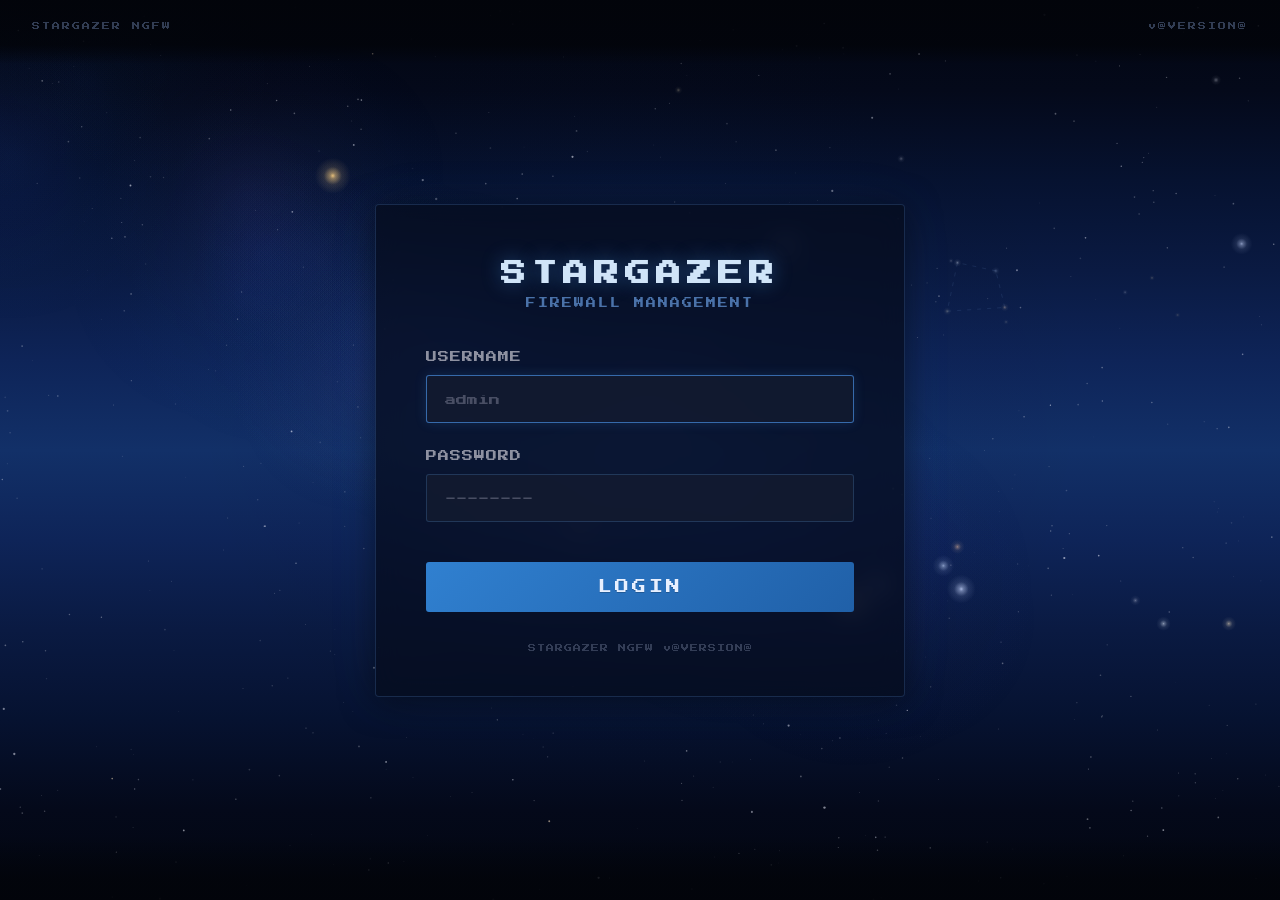
<file: src/userspace/webui/www/login.html>
<!DOCTYPE html>
<html lang="en">
<head>
<meta charset="UTF-8">
<meta name="viewport" content="width=device-width, initial-scale=1.0">
<title>Stargazer - Login</title>
<link rel="icon" type="image/png" href="img/icon.png">
<link rel="stylesheet" href="css/fonts.css">
<style>
*, *::before, *::after { margin: 0; padding: 0; box-sizing: border-box; }

body {
    width: 100vw;
    height: 100vh;
    overflow: hidden;
    font-family: 'Press Start 2P', monospace;
    background: #020610;
}

/* --- Night sky canvas (behind everything) --- */
#sky-canvas {
    position: fixed;
    top: 0; left: 0;
    width: 100%; height: 100%;
    z-index: 0;
}

/* --- Login panel --- */
.login-wrapper {
    position: relative;
    z-index: 10;
    display: flex;
    flex-direction: column;
    align-items: center;
    justify-content: center;
    width: 100%;
    height: 100%;
}

.login-box {
    background: rgba(6, 12, 30, 0.75);
    border: 1px solid rgba(100, 160, 240, 0.20);
    border-radius: 4px;
    padding: 56px 50px 44px;
    max-width: 530px;
    width: 90vw;
    backdrop-filter: blur(12px);
    -webkit-backdrop-filter: blur(12px);
    box-shadow:
        0 0 60px rgba(60, 130, 220, 0.06),
        0 4px 32px rgba(0, 0, 0, 0.5);
}

.login-brand {
    text-align: center;
    margin-bottom: 44px;
}

.login-brand h1 {
    font-family: 'Press Start 2P', monospace;
    font-size: 25px;
    color: #d0e4f8;
    letter-spacing: 6px;
    text-shadow: 0 0 20px rgba(80, 160, 255, 0.4);
    margin-bottom: 12px;
}

.login-brand .subtitle {
    font-family: 'Press Start 2P', monospace;
    font-size: 10px;
    color: rgba(120, 180, 255, 0.6);
    letter-spacing: 2px;
}

.login-field {
    margin-bottom: 28px;
}

.login-field label {
    display: block;
    font-family: 'Press Start 2P', monospace;
    font-size: 11px;
    color: rgba(200, 200, 210, 0.7);
    margin-bottom: 12px;
    letter-spacing: 1px;
}

.login-field input {
    width: 100%;
    padding: 16px 18px;
    background: rgba(20, 28, 48, 0.8);
    border: 1px solid rgba(74, 127, 181, 0.3);
    border-radius: 3px;
    color: #e0e0e8;
    font-family: 'Press Start 2P', monospace;
    font-size: 14px;
    outline: none;
    transition: border-color 0.2s, box-shadow 0.2s;
}

.login-field input:focus {
    border-color: rgba(80, 160, 255, 0.6);
    box-shadow: 0 0 12px rgba(80, 160, 255, 0.15);
}

.login-field input::placeholder {
    color: rgba(160, 160, 180, 0.4);
    font-size: 11px;
}

.login-btn {
    width: 100%;
    padding: 18px;
    margin-top: 12px;
    background: linear-gradient(135deg, #3080d0 0%, #2060a8 100%);
    border: none;
    border-radius: 3px;
    color: #e8f0ff;
    font-family: 'Press Start 2P', monospace;
    font-size: 14px;
    letter-spacing: 3px;
    cursor: pointer;
    transition: transform 0.15s, box-shadow 0.2s;
    text-shadow: 0 1px 0 rgba(0, 0, 0, 0.2);
}

.login-btn:hover {
    transform: translateY(-1px);
    box-shadow: 0 4px 20px rgba(60, 140, 240, 0.35);
}

.login-btn:active {
    transform: translateY(0);
}

.login-error {
    display: none;
    margin-top: 22px;
    padding: 14px 16px;
    background: rgba(180, 50, 50, 0.25);
    border: 1px solid rgba(220, 80, 80, 0.4);
    border-radius: 3px;
    font-family: 'Press Start 2P', monospace;
    font-size: 10px;
    color: #e88;
    text-align: center;
    line-height: 1.6;
}

.login-footer {
    margin-top: 32px;
    text-align: center;
    font-family: 'Press Start 2P', monospace;
    font-size: 8px;
    color: rgba(160, 170, 200, 0.3);
    letter-spacing: 1px;
}

/* --- Cinematic bars --- */
.bar-top, .bar-bottom {
    position: fixed;
    left: 0; right: 0;
    z-index: 20;
    height: 52px;
    display: flex;
    align-items: center;
    padding: 0 32px;
    pointer-events: none;
}
.bar-top {
    top: 0;
    justify-content: space-between;
}
.bar-bottom {
    bottom: 0;
    justify-content: space-between;
}
.bar-top .bar-text, .bar-bottom .bar-text {
    font-family: 'Press Start 2P', monospace;
    font-size: 8px;
    color: rgba(140, 170, 220, 0.35);
    letter-spacing: 2px;
}
</style>
</head>
<body>

<canvas id="sky-canvas"></canvas>

<div class="bar-top">
    <span class="bar-text">STARGAZER NGFW</span>
    <span class="bar-text">v@VERSION@</span>
</div>
<div class="bar-bottom">
    <span class="bar-text"></span>
    <span class="bar-text"></span>
</div>

<div class="login-wrapper">
    <div class="login-box">
        <div class="login-brand">
            <h1>STARGAZER</h1>
            <div class="subtitle">FIREWALL MANAGEMENT</div>
        </div>

        <form id="login-form" autocomplete="off">
            <div class="login-field">
                <label>USERNAME</label>
                <input type="text" id="login-user" name="username"
                       placeholder="admin" autocomplete="username" autofocus required>
            </div>
            <div class="login-field">
                <label>PASSWORD</label>
                <input type="password" id="login-pass" name="password"
                       placeholder="--------" autocomplete="current-password" required>
            </div>
            <button type="submit" class="login-btn">LOGIN</button>
        </form>

        <div class="login-error" id="login-error"></div>
        <div class="login-footer">STARGAZER NGFW v@VERSION@</div>
    </div>
</div>

<script src="js/sg-common.js"></script>
<script src="js/login.js"></script>
</body>
</html>
</file>
<file: src/userspace/webui/www/css/fonts.css>
/* fonts.css — Self-hosted fonts for Stargazer NGFW
 *
 * Single source of truth for @font-face declarations.
 * Loaded by both login.html and home.html to avoid duplicate downloads.
 * NGFW must be air-gapped: never fetch resources from the internet.
 */

@font-face {
    font-family: 'Press Start 2P';
    font-style: normal;
    font-weight: 400;
    font-display: swap;
    src: url('../fonts/PressStart2P-latin.woff2') format('woff2');
}
</file>
